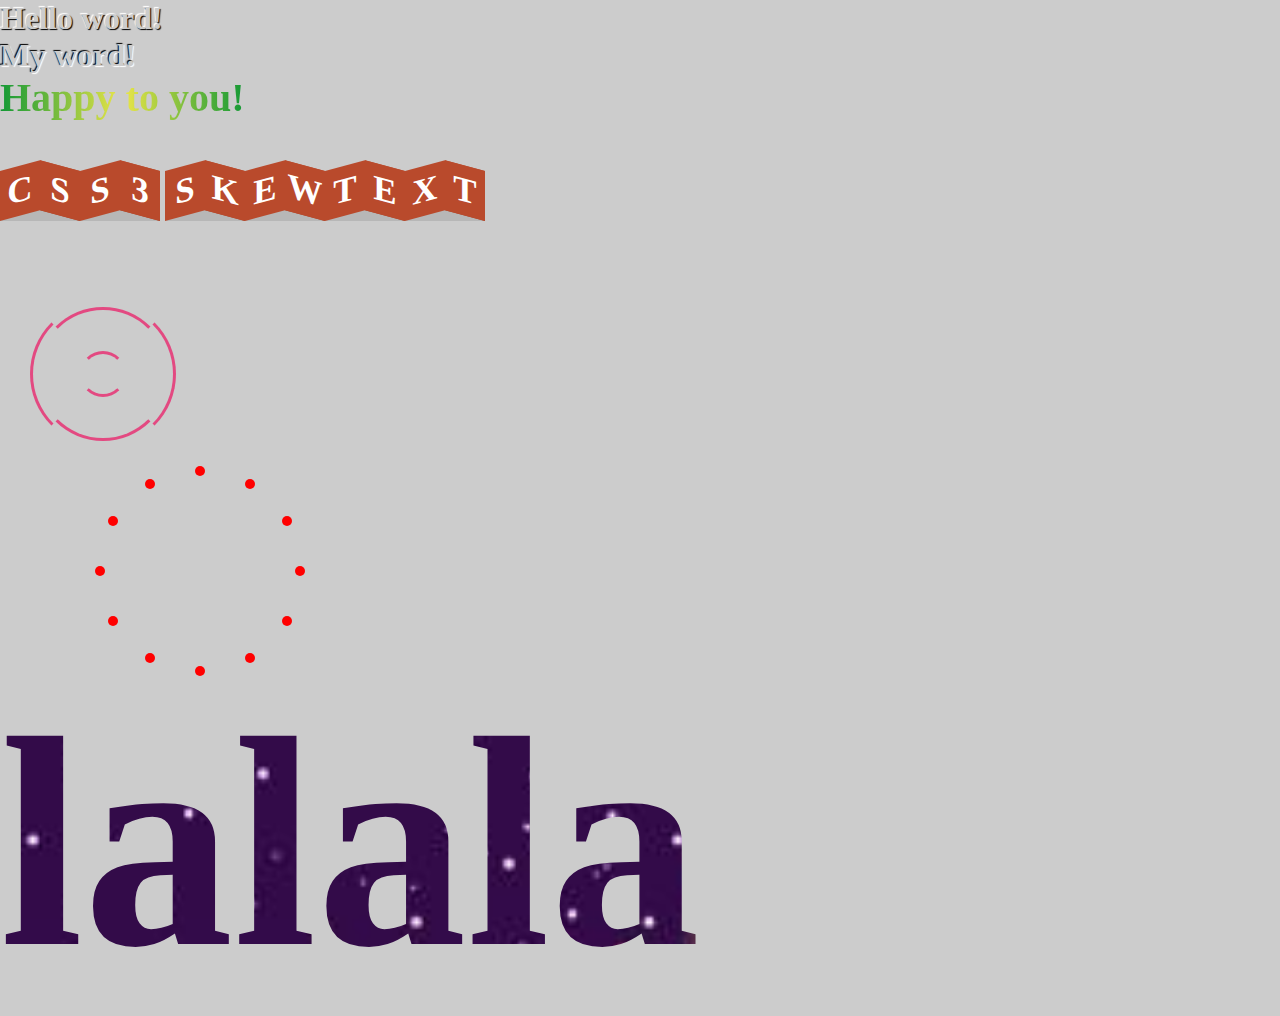
<file: layerText/index.html>
<!DOCTYPE html>
<html lang="en">
<head>
  <meta charset="UTF-8">
  <meta name="viewport" content="width=device-width, initial-scale=1.0">
  <meta http-equiv="X-UA-Compatible" content="ie=edge">
  <title>text</title>
  <style>
    *{padding:0;margin:0}
    body {
      background: #ccc;      /*设置整体的背景颜色为灰色*/
    }
    h1{
      color:#ccc;
      
    }
    h1:first-child {
      text-shadow: 1px 1px 1px #000, -1px -1px 1px #fff;
    }
    h1:last-of-type {
      text-shadow: -1px -1px 1px #000, 1px 1px 1px #fff;
    }
    h2{
      display:inline-block;
      font-size:40px;
      -webkit-text-fill-color: transparent;
      background-image:  -webkit-linear-gradient(left,#129835,#ece648 25%,#129835 50%,#F9E92B 75%,rgb(40, 150, 38));
      -webkit-background-clip: text;
      background-size: 200%,100%;
      animation: word 5s linear infinite;
    }
    @keyframes word {
        0%{background-position: 0 0}
        100%{background-position: -100% 0}
    }
    .qixi{
      display:block;
      font-size:300px;
      background-image: url('./timg2.jpg');
      background-size: 150%, 100%;
    }
    .skewTxt{
      margin: 50px 0;
      /* font-size:0;
      -webkit-text-size-adjust:none; */
    }
    .skewTxt span{      
       width:40px;
       height:50px;
       line-height: 50px;
       text-align: center;
       display:inline-block; 
       position:relative;
       font-size:35px;
       transform: skewY(-15deg);
       transform-origin: 0 100%;
        transition: all 0.2s;
        color:#fff;
    }
    .skewTxt span:nth-child(even) {
      background-color: rgb(185, 74, 44);
      transform: skewY(15deg);
      transform-origin: 100% 100%;
       
  }
  .skewTxt span:nth-child(even):before {
    transform-origin: 100% 0;
    transform: skewY(-15deg);
}
    .skewTxt span:after, .skewTxt span:before {
      display: block;
      top: 0;
      left: 0;
      width: 100%;
      height: 100%;
      position: absolute;
      content: ' ';
      z-index: -1;
      transition: all 0.2s;
  }
    .skewTxt span:before{
      background: rgba(0,0,0,0.1);
      transform: skewY(15deg);
      transform-origin: 0 0;
    }
    .skewTxt span:after{
      background-color: rgb(185, 74, 44);
    }
    
    .skewTxt span.hover, .skewTxt span.hover:before{
      transform: skewY(0deg);
    }

    .loading{
      width:200px;
      height:200px; 
      position:relative;
    }
    .border{
      margin: auto;
      border:3px solid rgb(227, 73, 129);
      border-radius: 50%;
      position:absolute;
      left:50%;
      top:50%;
    }
    .in,.mid{
      border-left-color:rgba(0,0,0,0);
      border-right-color:rgba(0,0,0,0);
    }
    .in{
      top: 40%;
      left: 40%;
      width: 20%;
      height: 20%;     
      animation: turnRound 2s linear infinite;
    }
    .mid{
      top: 18%;
      left: 18%;
      width: 64%;
      height: 64%;
      animation: turnRound 2s linear infinite;   
    }
    .out{     
      top: 15%;
      left: 15%;
      width: 70%;
      height: 70%;
      border-top-color:rgba(0,0,0,0);
      border-bottom-color:rgba(0,0,0,0);    
      animation: turnRound 2s linear reverse infinite; 
    }
    @keyframes turnRound {
      from {
        transform:rotate(0deg)
      }
      to{
        transform: rotate(360deg)
      }
    }

    .dot{
      width:10px;
      height:10px;
      display:block;
      position:absolute;
      border-radius: 50%;
      background:rgb(227, 73, 129);
      animation: turn 5s ease-in-out infinite, fade-in-out 5s linear infinite;
    }
    .an {
      animation: turnRound 5s linear infinite;
    }
    @keyframes turn {
      0% {
        transform: scale(1, 1);
      }
      25% {
        transform: scale(0.7, 0.7);
      }
      50% {
        transform: scale(1, 1);
      }
      75% {
        transform: scale(1.3, 1.3);
      }
      100% {
        transform: scale(1, 1);
      }
    }
    @keyframes fade-in-out {
      0% {
        opacity: 0.8;
      }
      25% {
        opacity: 0.2;
      }
      75% {
        opacity: 1;
      }
      100% {
        opacity: 0.8;
      }
    }
  </style>
</head>
<body>
  <h1>Hello word!</h1>
  <h1>My word!</h1>

  <h2>Happy  to you!</h2>
  <p></p>
  <h3 class="skewTxt">
    <span>C</span><span>S</span><span>S</span><span>3</span>

    <span>S</span><span>K</span><span>E</span><span>W</span><span>T</span><span>E</span><span>X</span><span>T</span>
  </h3>
  <div class="loading">
    <div class="border in"></div>
    <div class="border mid"></div>
    <div class="border out"></div>
  </div>
  <div class="loading an" id="loading" style="margin-left:100px">
  </div>
  <h2 class="qixi">lalala </h2>
  <script>
    window.onload = function() {
      var elm = document.querySelector(".skewTxt").getElementsByTagName("span");
      
      [].forEach.call(elm, function(item, index){
        item.onmouseover = function() {
          if(index%2===0) {
            
            elm[index+1].classList.add("hover");
          }else {
            elm[index-1].classList.add("hover");
          }
          item.classList.add("hover");
        }
        item.onmouseout = function() {
          if(index%2===0) {
            
            elm[index+1].classList.remove("hover");
          }else {
            elm[index-1].classList.remove("hover");
          }
          item.classList.remove("hover");
        }
      })
       
      //loading
      var load = document.querySelector("#loading");
      
      var loadingEfc = function(obj) {
        this.elm = obj.elm;
        this.num = obj.num;
        this.color = obj.color;
        this.width = obj.width || this.elm.style.width || getCss(this.elm, 'width');
        this.dotWidth = obj.dotWidth; 
        var r = this.width/2, skew = this.width/2-this.dotWidth/2;

        for(var i=0; i<this.num; i++) {
          var temp = document.createElement("i"), deg = (90 - 360/this.num)*i/2
           
           
          temp.className = "dot";
          var x = Math.cos(deg * Math.PI/180) * r + skew,
              y = Math.sin(deg * Math.PI/180) * r + skew;
         
              var oStyle=`left:${x}px;top:${y}px;animation-delay:${(i*0.42152).toFixed(4)}s`;
              if(this.color) {
                oStyle+=`;background-color:${this.color}`;
              }
              console.log(oStyle)
              temp.style = oStyle;
          this.elm.appendChild(temp) 
        }
      }

      new loadingEfc({
        elm: load,
        width: 200,
        num:12,
        dotWidth: 10,
        color: "red"
      }) 
    }

    function getCss(curEle, attr) {
      var val = null;
      if (window.getComputedStyle) {//->首先获取属性值,兼容返回的是一个函数,转换为布尔是true,不兼容返回结果是undefined,转换为布尔是false
          var v = window.getComputedStyle(curEle, null)[attr];
          val = v!="none" ? v : false
          
      } else {
          val = curEle.currentStyle[attr];
      }            
      return val;
    }
  </script>
</body>
</html>
</file>
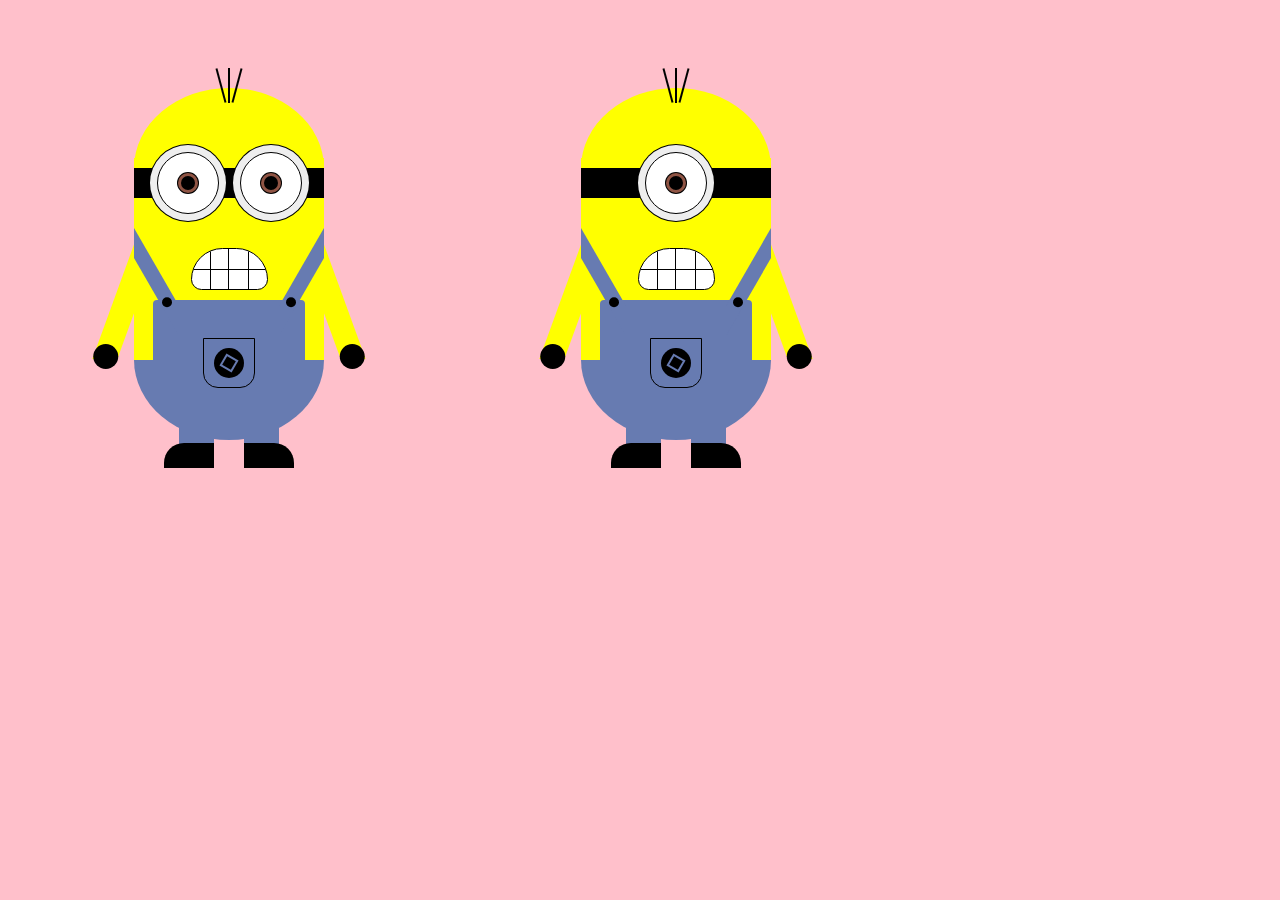
<file: css3Minons/css3xiaohuangren.html>
<!DOCTYPE html>
<html lang="en">
<head>
  <meta charset="UTF-8">
  <meta name="viewport" content="width=device-width, initial-scale=1.0">
  <meta http-equiv="X-UA-Compatible" content="ie=edge">
  <title>小黄人css3</title>
  <link rel="stylesheet" href="css.css">
</head>
<body>
  <div class="xiaoren">  
    <div class="body">
      <div class="line"></div>
      <div class="head">
          <div class="eyes-wrap">
            <span class="eyes"></span>
          </div> 
          <div class="eyes-wrap">
              <span class="eyes"></span>
          </div>          
      </div>
      <div class="mouth"></div>
      <div class="hands-wrap">
        <span class="hands1"></span>
        <span class="hands2"></span>
      </div>
      <div class="cloths">
        <span class="jdai1"></span>
        <span class="jdai2"></span>
      </div>
      <div class="koudai">
        <span class="circle"></span>
      </div>
    </div> 
    <div class="footer">
      <span class="foot1"></span>
      <span class="foot2"></span>
    </div>
  </div>
  <div class="xiaoren">  
      <div class="body">
        <div class="line"></div>
        <div class="head">
            <div class="eyes-wrap">
              <span class="eyes"></span>
            </div>         
        </div>
        <div class="mouth"></div>
        <div class="hands-wrap">
          <span class="hands1"></span>
          <span class="hands2"></span>
        </div>
        <div class="cloths">
          <span class="jdai1"></span>
          <span class="jdai2"></span>
        </div>
        <div class="koudai">
          <span class="circle"></span>
        </div>
      </div> 
      <div class="footer">
        <span class="foot1"></span>
        <span class="foot2"></span>
      </div>
    </div>
</body>
</html>
</file>
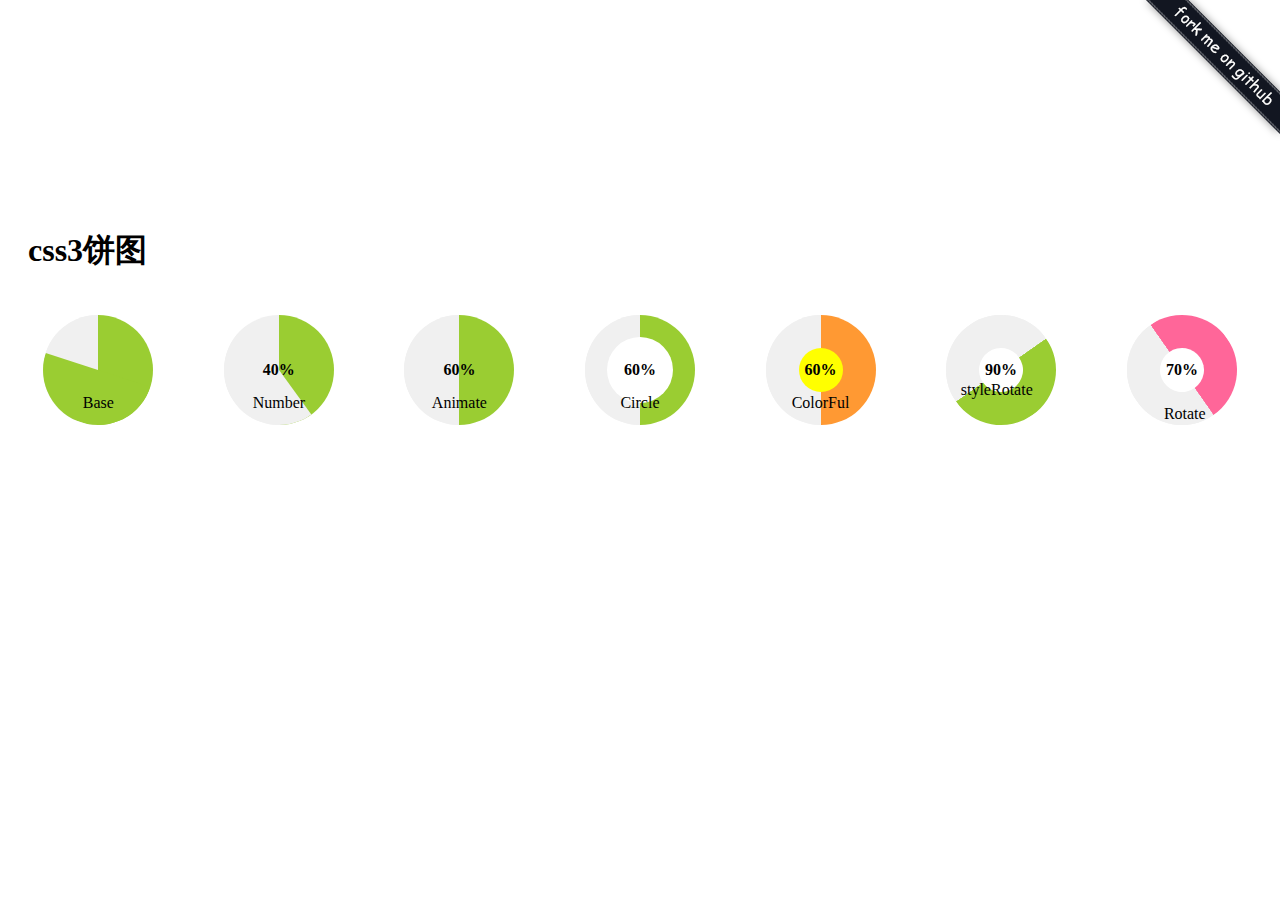
<file: pie/pie.html>
<!DOCTYPE html>
<html>
  <head>
    <meta charset="utf-8">
    <meta http-equiv="X-UA-Compatible" content="IE=edge">
    <title>pie</title>
    <style>
      body{
        padding-top:200px;
      }
      h1{
        padding:0 0 20px 20px;
      }
      .fork{
				position: fixed;
				right: 0;
				top: 0;
			}
    </style>
    <link rel="stylesheet" href="css.css">
  </head>
  <body>
    <a class="fork" href="https://github.com/stevensy/css3/tree/master/pie" target="_blank">
      <img src="forkme.png" width="149" height="149" />
    </a>
    <h1>css3饼图</h1>
    <div class="wrap">
      <div class="pie" data-value="0.8" data-attr="Base"></div>
      <div class="pie" id="pie" data-attr="Number"></div>
      <div class="pie" id="pie1" data-attr="Animate"></div>
      <div class="pie" id="pie2" data-attr="Circle"></div>
      <div class="pie" id="pie3" data-attr="ColorFul"></div> 
      <div class="pie" id="pie4" data-attr="styleRotate"></div>
      <div class="pie" id="pie5" data-attr="Rotate"></div> 
    </div>
    
    <script src="pie.js"></script>
    <script>
      var  s1 = new Pie();
      s1.init({
        elm: ".pie",
      });

      var  s2 = new Pie();
      s2.init({
        elm: "#pie",
        showNumber: true,
        value: 0.4
      });

      var  s3 = new Pie();
      s3.init({
        elm: "#pie1",
        value: 0.6,
        showNumber: true, 
        animite:true
      });
      var  s4 = new Pie();
      s4.init({
        elm: "#pie2",
        value: 0.6,
        showNumber: true,
        animite:true,
        circle: {
          width: "60%",
          height: "60%",
          background: "#fff"
        }
      });
      var  s5 = new Pie();
      s5.init({
        elm: "#pie3",
        value:0.6,
        showNumber:true,
        animite:true,
        circle: {
          width: "40%",
          height: "40%",
          background: "yellow"
        },
        color:"#ff9933"
      });
      var  s6 = new Pie();
      s6.init({
        elm: "#pie4",
        showNumber: true,
        value: 0.9,
        animite:true,
        circle: {
          width: "40%",
          height: "40%",
          background: "#fff"
        }
      });

      var  s7 = new Pie();
      s7.init({
        elm: "#pie5",
        showNumber: true,
        color:"#ff6699",
        value: 0.7,
        animite:true,
        rotate: -35,
        circle: {
          width: "40%",
          height: "40%",
          background: "#fff"
        }
      });
     
    </script>
  </body>
</html>
</file>
<file: css3Minons/css.css>
body {
  background: pink; }
  body .xiaoren {
    width: 190px;
    min-height: 200px;
    margin: 150px 10%;
    display: inline-block; }
    body .xiaoren .body {
      background: yellow;
      padding-top: 10px;
      position: relative; }
      body .xiaoren .body:after {
        content: "";
        position: absolute;
        width: 100%;
        height: 160px;
        bottom: -80px;
        left: 0;
        background-image: linear-gradient(to bottom, rgba(0, 0, 0, 0) 50%, #677bb1 50%);
        border-radius: 50%; }
      body .xiaoren .body .line {
        height: 35px;
        width: 2px;
        background: #000;
        position: absolute;
        top: -90px;
        left: 50%;
        z-index: 1;
        transform: translateX(-50%); }
        body .xiaoren .body .line:before, body .xiaoren .body .line:after {
          width: 2px;
          height: 35px;
          background: #000;
          position: absolute;
          top: 0;
          content: ""; }
        body .xiaoren .body .line:before {
          left: -8px;
          transform: rotate(-15deg); }
        body .xiaoren .body .line:after {
          right: -8px;
          transform: rotate(15deg); }
      body .xiaoren .body .head {
        position: relative;
        height: 30px;
        background: #000;
        display: flex;
        align-items: center;
        justify-content: space-around;
        padding: 0 12px; }
        body .xiaoren .body .head:before {
          content: "";
          position: absolute;
          width: 100%;
          height: 160px;
          top: -80px;
          left: 0;
          background-image: linear-gradient(to bottom, yellow 50%, rgba(0, 0, 0, 0) 0);
          border-radius: 50%; }
        body .xiaoren .body .head .eyes-wrap {
          background: #fff;
          width: 60px;
          height: 60px;
          text-align: center;
          border-radius: 50%;
          border: 1px solid #000;
          position: relative;
          box-shadow: 0 0 0 7px #eee, 0 0 0 8px #000; }
          body .xiaoren .body .head .eyes-wrap .eyes {
            width: 14px;
            height: 14px;
            display: block;
            border-radius: 50%;
            background: #000;
            box-shadow: 0 0 0 3px #8f5444, 0 0 0 4px #000;
            position: absolute;
            top: 50%;
            left: 50%;
            transform: translate(-50%, -50%);
            animation: move-eyes 2s infinite ease; }
@-webkit-keyframes move-eyes {
  0% {
    left: 18%; }
  50% {
    left: 82%; }
  100% {
    left: 18%; } }
@-moz-keyframes move-eyes {
  0% {
    left: 18%; }
  50% {
    left: 82%; }
  100% {
    left: 18%; } }
@-o-keyframes move-eyes {
  0% {
    left: 18%; }
  50% {
    left: 82%; }
  100% {
    left: 18%; } }
@keyframes move-eyes {
  0% {
    left: 18%; }
  50% {
    left: 82%; }
  100% {
    left: 18%; } }
      body .xiaoren .body .mouth {
        width: 75px;
        height: 40px;
        overflow: hidden;
        background: #fff;
        margin: 50px auto 10px;
        border: 1px solid #000;
        border-radius: 120px 120px 40px 40px;
        position: relative;
        animation: move-mouth 2s infinite ease; }
@-webkit-keyframes move-mouth {
  0% {
    transform: translateY(-5px); }
  50% {
    transform: translateY(0px); }
  100% {
    transform: translateY(-5px); } }
@-moz-keyframes move-mouth {
  0% {
    transform: translateY(-5px); }
  50% {
    transform: translateY(0px); }
  100% {
    transform: translateY(-5px); } }
@-o-keyframes move-mouth {
  0% {
    transform: translateY(-5px); }
  50% {
    transform: translateY(0px); }
  100% {
    transform: translateY(-5px); } }
@keyframes move-mouth {
  0% {
    transform: translateY(-5px); }
  50% {
    transform: translateY(0px); }
  100% {
    transform: translateY(-5px); } }
        body .xiaoren .body .mouth:before {
          width: 100%;
          height: 1px;
          background: #000;
          position: absolute;
          top: 50%;
          left: 0;
          content: ""; }
        body .xiaoren .body .mouth:after {
          content: "";
          width: 1px;
          height: 100%;
          background: #000;
          position: absolute;
          left: 18px;
          top: 0;
          box-shadow: 18px 0 0 0 #000, 38px 0 0 0 #000; }
      body .xiaoren .body .hands-wrap .hands1, body .xiaoren .body .hands-wrap .hands2 {
        width: 25px;
        height: 130px;
        background: yellow;
        position: absolute;
        top: 35%; }
        body .xiaoren .body .hands-wrap .hands1:after, body .xiaoren .body .hands-wrap .hands2:after {
          content: "";
          width: 25px;
          height: 25px;
          background: #000;
          border-radius: 50%;
          position: absolute;
          bottom: -10px; }
      body .xiaoren .body .hands-wrap .hands1 {
        left: -18px;
        transform: skew(160deg); }
        body .xiaoren .body .hands-wrap .hands1:after {
          transform: skew(-160deg); }
      body .xiaoren .body .hands-wrap .hands2 {
        right: -18px;
        transform: skew(200deg); }
        body .xiaoren .body .hands-wrap .hands2:after {
          transform: skew(-200deg); }
      body .xiaoren .body .cloths {
        width: 80%;
        height: 60px;
        margin: 0 auto;
        border-radius: 4px 4px 0 0;
        background: #677bb1;
        position: relative; }
        body .xiaoren .body .cloths .jdai1, body .xiaoren .body .cloths .jdai2 {
          width: 45px;
          height: 30px;
          background: #677bb1;
          display: block;
          position: absolute; }
          body .xiaoren .body .cloths .jdai1:after, body .xiaoren .body .cloths .jdai2:after {
            width: 10px;
            height: 10px;
            border-radius: 50%;
            background: #000;
            content: "";
            position: absolute;
            bottom: 8px; }
        body .xiaoren .body .cloths .jdai1 {
          top: -33px;
          left: -19px;
          transform: skewY(60deg); }
          body .xiaoren .body .cloths .jdai1:after {
            transform: skewY(-60deg);
            left: 28px; }
        body .xiaoren .body .cloths .jdai2 {
          top: -33px;
          right: -19px;
          transform: skewY(-60deg); }
          body .xiaoren .body .cloths .jdai2:after {
            transform: skewY(60deg);
            right: 28px; }
      body .xiaoren .body .koudai {
        width: 50px;
        height: 48px;
        position: absolute;
        left: 50%;
        bottom: -14%;
        z-index: 1;
        transform: translateX(-50%);
        border: 1px solid #000;
        border-radius: 0 0 15px 15px; }
        body .xiaoren .body .koudai .circle {
          width: 30px;
          height: 30px;
          position: absolute;
          left: 50%;
          top: 50%;
          transform: translate(-50%, -50%);
          background: #000;
          border-radius: 50%; }
          body .xiaoren .body .koudai .circle:before {
            content: "";
            width: 10px;
            height: 10px;
            background: #000;
            position: absolute;
            left: 50%;
            top: 50%;
            z-index: 1;
            transform: translate(-50%, -50%) rotate(30deg);
            box-shadow: 0 0 0 2px #677bb1; }
    body .xiaoren .footer {
      display: flex;
      justify-content: space-around;
      padding: 0 30px;
      margin-top: 68px; }
      body .xiaoren .footer .foot1, body .xiaoren .footer .foot2 {
        width: 35px;
        height: 30px;
        background: #677bb1;
        position: relative; }
        body .xiaoren .footer .foot1:after, body .xiaoren .footer .foot2:after {
          width: 50px;
          height: 25px;
          background: #000;
          position: absolute;
          content: "";
          bottom: -10px; }
      body .xiaoren .footer .foot1:after {
        left: -15px;
        border-radius: 20px 0 0 0; }
      body .xiaoren .footer .foot2:after {
        right: -15px;
        border-radius: 0 20px 0 0; }

/*# sourceMappingURL=css.css.map */
</file>
<file: pie/css.css>
.wrap{
  display:flex;
  justify-content: space-around;
}
.pie{
  width:110px;
  height:110px;
  line-height: 110px;
  border-radius: 50%;
  overflow: hidden;
  background-color:rgb(240, 240, 240);
  background-image: linear-gradient(to right, rgba(0,0,0,0) 50%, rgb(154, 205, 50) 0);
  position: relative;
  z-index:0;
}
.pie:after{
  content: attr(data-attr);
  position: absolute;
  bottom:-30%;
  left:50%;
  transform: translateX(-50%)
}
.pie>div{
  position:absolute;
  top:0;
  left:50%;
  width:50%;
  height:100%;
  transform-origin: center left;
  transition:transform .7s linear;

}
.pie .bg{
  background-color: inherit;
  z-index:-2;
}
.pie .bg1{
  background: rgb(154,205,50);
  opacity:0; 
  z-index:-1;
}
.pie strong{
  text-align:center;
  display: block; 
  position: absolute;
   width:100%;
   z-index:1;
}
.pie span{
  position:absolute;
  border-radius: 50%;
  left:50%;
  top: 50%;
  transform: translate(-50%, -50%)
}
#pie4{
  transform:rotate(55deg)
}
#pie4:after{
  bottom:-14%;
  left:30%;
  transform:rotate(-55deg) 
}
#pie5:after{ 
  bottom: -45%;
  left: 25%;
  transform:rotate(35deg) translateX(-50%);
}
</file>
